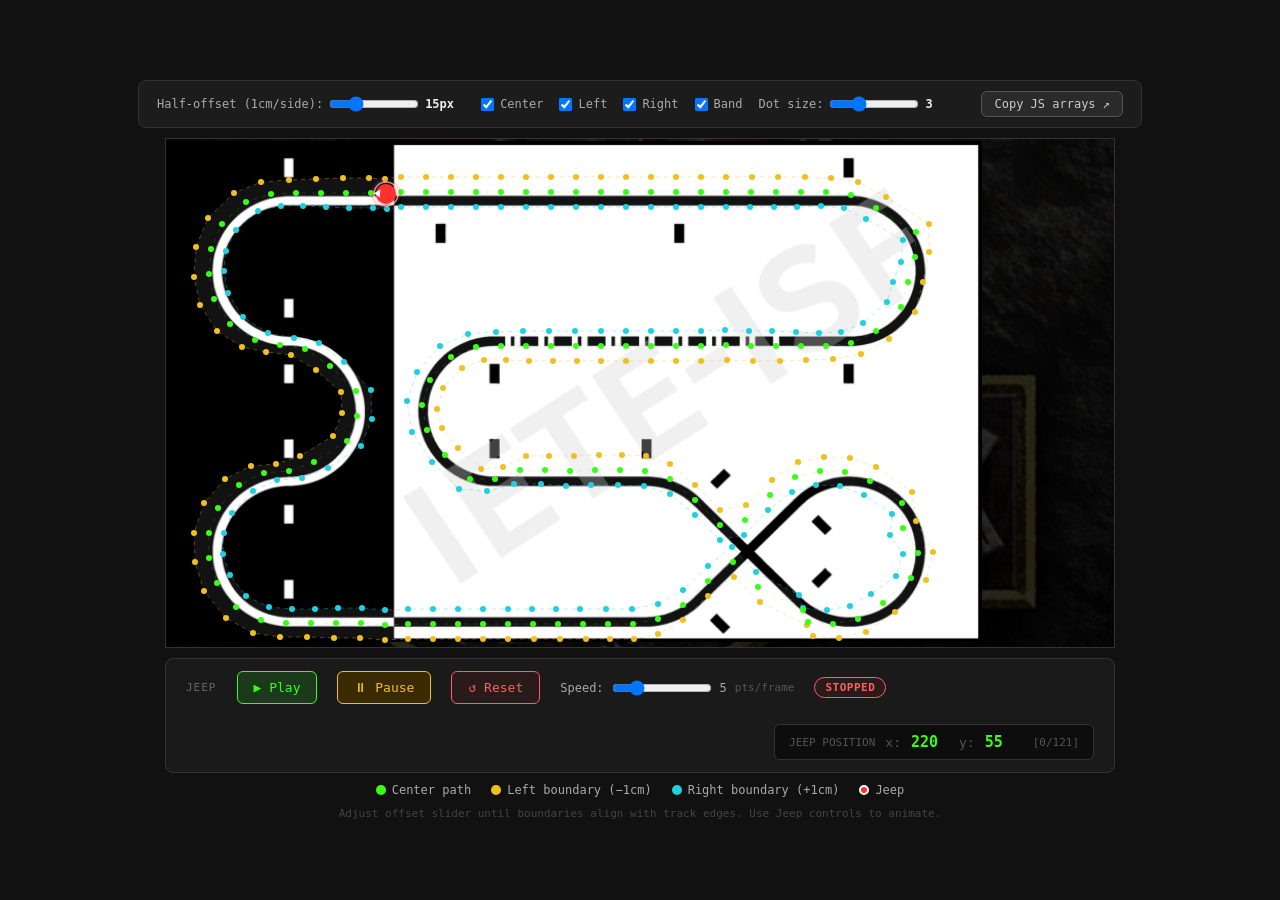
<file: Backup/linefollower.html>
<!DOCTYPE html>
<html lang="en">

<head>
    <meta charset="UTF-8">
    <title>Line Follower Track — Jeep Tracker</title>


    <style>
        * {
            margin: 0;
            padding: 0;
            box-sizing: border-box;
        }

        body {
            background: #111;
            display: flex;
            flex-direction: column;
            align-items: center;
            justify-content: center;
            min-height: 100vh;
            font-family: monospace;
            padding: 16px;
            gap: 10px;
        }

        /* ── TOP CONTROLS ── */
        #controls {
            display: flex;
            align-items: center;
            gap: 16px;
            padding: 10px 18px;
            background: #1c1c1c;
            border: 1px solid #333;
            border-radius: 8px;
            flex-wrap: wrap;
        }

        #controls label {
            color: #aaa;
            font-size: 12px;
            display: flex;
            align-items: center;
            gap: 6px;
            cursor: pointer;
        }

        #controls input[type=range] {
            width: 90px;
            cursor: pointer;
        }

        #controls .val {
            color: #eee;
            font-weight: bold;
            min-width: 40px;
        }

        #controls button {
            padding: 5px 12px;
            font-size: 12px;
            background: #2a2a2a;
            color: #ccc;
            border: 1px solid #555;
            border-radius: 6px;
            cursor: pointer;
            font-family: monospace;
        }

        #controls button:hover {
            background: #3a3a3a;
            color: #fff;
        }

        /* ── TRACK ── */
        #trackWrapper {
            position: relative;
            width: 950px;
            height: 510px;
            border: 1px solid #333;
            overflow: hidden;
        }

        #trackImage {
            position: absolute;
            top: 0;
            left: 0;
            width: 950px;
            height: 510px;
            object-fit: fill;
        }

        #trackCanvas {
            position: absolute;
            top: 0;
            left: 0;
        }

        /* ── JEEP CONTROL PANEL ── */
        #jeepPanel {
            display: flex;
            align-items: center;
            gap: 20px;
            padding: 12px 20px;
            background: #1a1a1a;
            border: 1px solid #333;
            border-radius: 8px;
            flex-wrap: wrap;
            width: 950px;
        }

        #jeepPanel .section-label {
            color: #666;
            font-size: 11px;
            letter-spacing: 1px;
            text-transform: uppercase;
        }

        /* Play / Pause / Reset buttons */
        .jeep-btn {
            display: flex;
            align-items: center;
            gap: 6px;
            padding: 8px 16px;
            font-size: 13px;
            font-family: monospace;
            border-radius: 6px;
            border: 1px solid #555;
            cursor: pointer;
            transition: background 0.15s;
        }

        #btnPlay {
            background: #1a3a1a;
            color: #39ff14;
            border-color: #39ff14;
        }

        #btnPlay:hover {
            background: #2a5a2a;
        }

        #btnPause {
            background: #3a2a00;
            color: #f0c020;
            border-color: #f0c020;
        }

        #btnPause:hover {
            background: #5a4000;
        }

        #btnReset {
            background: #2a1a1a;
            color: #ff6060;
            border-color: #ff6060;
        }

        #btnReset:hover {
            background: #4a2a2a;
        }

        /* Speed slider */
        #speedSlider {
            width: 100px;
        }

        /* Coordinate display */
        #coordBox {
            display: flex;
            align-items: center;
            gap: 10px;
            padding: 8px 14px;
            background: #0d0d0d;
            border: 1px solid #333;
            border-radius: 6px;
            margin-left: auto;
        }

        #coordBox .label {
            color: #555;
            font-size: 11px;
        }

        #coordX,
        #coordY {
            color: #39ff14;
            font-size: 15px;
            font-weight: bold;
            min-width: 38px;
        }

        #coordIdx {
            color: #888;
            font-size: 11px;
        }

        #statusBadge {
            padding: 3px 10px;
            border-radius: 20px;
            font-size: 11px;
            font-weight: bold;
            letter-spacing: 0.5px;
        }

        .status-running {
            background: #1a3a1a;
            color: #39ff14;
            border: 1px solid #39ff14;
        }

        .status-paused {
            background: #3a2a00;
            color: #f0c020;
            border: 1px solid #f0c020;
        }

        .status-stopped {
            background: #2a1a1a;
            color: #ff6060;
            border: 1px solid #ff6060;
        }

        /* ── LEGEND ── */
        #legend {
            display: flex;
            gap: 20px;
            font-size: 12px;
        }

        .leg {
            display: flex;
            align-items: center;
            gap: 6px;
            color: #aaa;
        }

        .dot {
            width: 10px;
            height: 10px;
            border-radius: 50%;
            flex-shrink: 0;
        }

        #info {
            color: #444;
            font-size: 11px;
        }
    </style>
</head>

<body>

    <!-- ── TOP TRACK CONTROLS ── -->
    <div id="controls">
        <label>
            Half-offset (1cm/side):
            <input type="range" id="offsetSlider" min="3" max="50" value="15">
            <span class="val" id="offsetVal">15px</span>
        </label>
        <label><input type="checkbox" id="showCenter" checked> Center</label>
        <label><input type="checkbox" id="showLeft" checked> Left</label>
        <label><input type="checkbox" id="showRight" checked> Right</label>
        <label><input type="checkbox" id="showBand" checked> Band</label>
        <label>
            Dot size:
            <input type="range" id="dotSize" min="1" max="8" value="3">
            <span class="val" id="dotVal">3</span>
        </label>
        <button id="copyBtn">Copy JS arrays ↗</button>
    </div>

    <!-- ── TRACK ── -->
    <div id="trackWrapper">
        <img id="trackImage" src="track.png" alt="track">
        <canvas id="trackCanvas" width="950" height="510"></canvas>
    </div>

    <!-- ── JEEP CONTROL PANEL ── -->
    <div id="jeepPanel">
        <span class="section-label">Jeep</span>

        <button class="jeep-btn" id="btnPlay">▶ Play</button>
        <button class="jeep-btn" id="btnPause">⏸ Pause</button>
        <button class="jeep-btn" id="btnReset">↺ Reset</button>

        <label style="color:#aaa;font-size:12px;display:flex;align-items:center;gap:8px;">
            Speed:
            <input type="range" id="speedSlider" min="1" max="20" value="5">
            <span class="val" id="speedVal">5</span>
            <span style="color:#555;font-size:11px;">pts/frame</span>
        </label>

        <span id="statusBadge" class="status-stopped">STOPPED</span>

        <div id="coordBox">
            <span class="label">JEEP POSITION</span>
            <span style="color:#555">x:</span><span id="coordX">—</span>
            <span style="color:#555">y:</span><span id="coordY">—</span>
            <span id="coordIdx" style="color:#555"></span>
        </div>
    </div>

    <!-- ── LEGEND ── -->
    <div id="legend">
        <div class="leg">
            <div class="dot" style="background:#39ff14"></div> Center path
        </div>
        <div class="leg">
            <div class="dot" style="background:#f0c020"></div> Left boundary (−1cm)
        </div>
        <div class="leg">
            <div class="dot" style="background:#20d0e0"></div> Right boundary (+1cm)
        </div>
        <div class="leg">
            <div class="dot" style="background:#ff3030;border:2px solid #fff"></div> Jeep
        </div>
    </div>
    <div id="info">Adjust offset slider until boundaries align with track edges. Use Jeep controls to animate.</div>

    <script>
        // ── CENTER PATH — CLOSED LOOP ─────────────────────────────────────────────
        const centerPoints = [
            { x: 220, y: 55 },
            { x: 205, y: 54 }, { x: 180, y: 54 }, { x: 155, y: 54 },
            { x: 130, y: 54 }, { x: 105, y: 55 }, { x: 80, y: 63 },
            { x: 56, y: 85 }, { x: 45, y: 110 }, { x: 43, y: 135 },
            { x: 48, y: 160 }, { x: 64, y: 185 }, { x: 89, y: 201 },
            { x: 114, y: 206 }, { x: 139, y: 210 }, { x: 164, y: 227 },
            { x: 190, y: 252 }, { x: 191, y: 277 }, { x: 181, y: 302 },
            { x: 148, y: 323 }, { x: 123, y: 332 }, { x: 98, y: 334 },
            { x: 73, y: 346 }, { x: 52, y: 369 }, { x: 43, y: 394 },
            { x: 43, y: 419 }, { x: 51, y: 444 }, { x: 70, y: 468 },
            { x: 95, y: 481 },
            { x: 120, y: 484 }, { x: 145, y: 484 }, { x: 170, y: 484 },
            { x: 195, y: 484 }, { x: 219, y: 486 }, { x: 242, y: 485 },
            { x: 267, y: 485 }, { x: 292, y: 485 }, { x: 317, y: 485 },
            { x: 342, y: 485 }, { x: 367, y: 485 }, { x: 392, y: 485 },
            { x: 417, y: 485 }, { x: 442, y: 485 }, { x: 467, y: 485 },
            { x: 492, y: 480 }, { x: 517, y: 466 }, { x: 542, y: 442 },
            { x: 567, y: 423 }, { x: 592, y: 448 }, { x: 637, y: 471 },
            { x: 642, y: 483 }, { x: 667, y: 485 }, { x: 692, y: 480 },
            { x: 717, y: 464 }, { x: 745, y: 439 }, { x: 752, y: 414 },
            { x: 737, y: 389 }, { x: 736, y: 364 }, { x: 704, y: 342 },
            { x: 679, y: 333 }, { x: 654, y: 332 }, { x: 629, y: 338 },
            { x: 604, y: 356 }, { x: 579, y: 381 }, { x: 554, y: 386 },
            { x: 529, y: 361 }, { x: 504, y: 340 },
            { x: 479, y: 332 }, { x: 454, y: 331 }, { x: 429, y: 331 },
            { x: 404, y: 332 }, { x: 379, y: 331 }, { x: 354, y: 331 },
            { x: 329, y: 340 }, { x: 304, y: 340 },
            { x: 279, y: 316 }, { x: 261, y: 291 }, { x: 256, y: 266 },
            { x: 264, y: 241 }, { x: 285, y: 218 },
            { x: 310, y: 208 }, { x: 335, y: 207 }, { x: 360, y: 207 },
            { x: 385, y: 207 }, { x: 410, y: 207 }, { x: 435, y: 207 },
            { x: 460, y: 207 }, { x: 485, y: 207 }, { x: 510, y: 207 },
            { x: 535, y: 207 }, { x: 560, y: 206 }, { x: 585, y: 207 },
            { x: 610, y: 207 }, { x: 635, y: 207 }, { x: 660, y: 207 },
            { x: 685, y: 204 },
            { x: 710, y: 192 }, { x: 735, y: 168 }, { x: 742, y: 143 },
            { x: 749, y: 118 }, { x: 750, y: 93 }, { x: 710, y: 69 },
            { x: 685, y: 56 }, { x: 660, y: 53 }, { x: 635, y: 53 },
            { x: 610, y: 53 }, { x: 585, y: 53 }, { x: 560, y: 53 },
            { x: 535, y: 53 }, { x: 510, y: 53 }, { x: 485, y: 53 },
            { x: 460, y: 53 }, { x: 435, y: 53 }, { x: 410, y: 53 },
            { x: 385, y: 53 }, { x: 360, y: 53 }, { x: 335, y: 53 },
            { x: 310, y: 53 }, { x: 285, y: 53 }, { x: 260, y: 53 },
            { x: 235, y: 53 },
        ];

        // ── NORMALS ───────────────────────────────────────────────────────────────
        function getSmoothedNormal(i, win = 5) {
            const n = centerPoints.length;
            let dx = 0, dy = 0;
            for (let k = -win; k <= win; k++) {
                const a = centerPoints[((i + k) % n + n) % n];
                const b = centerPoints[((i + k + 1) % n + n) % n];
                dx += b.x - a.x;
                dy += b.y - a.y;
            }
            const len = Math.sqrt(dx * dx + dy * dy) || 1;
            return { nx: -dy / len, ny: dx / len };
        }

        function computeBoundaries(offset) {
            const left = [], right = [];
            for (let i = 0; i < centerPoints.length; i++) {
                const { nx, ny } = getSmoothedNormal(i);
                left.push({ x: Math.round(centerPoints[i].x + nx * offset), y: Math.round(centerPoints[i].y + ny * offset) });
                right.push({ x: Math.round(centerPoints[i].x - nx * offset), y: Math.round(centerPoints[i].y - ny * offset) });
            }
            return { left, right };
        }

        // ── CANVAS ────────────────────────────────────────────────────────────────
        const canvas = document.getElementById('trackCanvas');
        const ctx = canvas.getContext('2d');

        // ── JEEP STATE ────────────────────────────────────────────────────────────
        let jeepIdx = 0;          // current index into centerPoints
        let jeepRunning = false;
        let animFrame = null;
        let lastTime = null;
        let fractionalIdx = 0;         // sub-point progress for smooth movement

        // ── DRAW ──────────────────────────────────────────────────────────────────
        function drawDots(points, color, radius) {
            ctx.fillStyle = color;
            for (const p of points) {
                ctx.beginPath();
                ctx.arc(p.x, p.y, radius, 0, Math.PI * 2);
                ctx.fill();
            }
        }

        function drawPath(points, color, dash, closed) {
            if (points.length < 2) return;
            ctx.beginPath();
            ctx.moveTo(points[0].x, points[0].y);
            for (let i = 1; i < points.length; i++) ctx.lineTo(points[i].x, points[i].y);
            if (closed) ctx.lineTo(points[0].x, points[0].y);
            ctx.strokeStyle = color;
            ctx.lineWidth = 1;
            ctx.setLineDash(dash);
            ctx.stroke();
            ctx.setLineDash([]);
        }

        function drawJeep(x, y, heading) {
            const R = 10; // jeep dot radius

            // Outer glow ring
            ctx.beginPath();
            ctx.arc(x, y, R + 5, 0, Math.PI * 2);
            ctx.fillStyle = 'rgba(255,48,48,0.18)';
            ctx.fill();

            // White ring
            ctx.beginPath();
            ctx.arc(x, y, R + 2, 0, Math.PI * 2);
            ctx.strokeStyle = 'rgba(255,255,255,0.6)';
            ctx.lineWidth = 1.5;
            ctx.stroke();

            // Red body
            ctx.beginPath();
            ctx.arc(x, y, R, 0, Math.PI * 2);
            ctx.fillStyle = '#ff3030';
            ctx.fill();

            // Direction arrow
            ctx.save();
            ctx.translate(x, y);
            ctx.rotate(heading);
            ctx.beginPath();
            ctx.moveTo(R + 2, 0);
            ctx.lineTo(R - 4, -4);
            ctx.lineTo(R - 4, 4);
            ctx.closePath();
            ctx.fillStyle = '#fff';
            ctx.fill();
            ctx.restore();
        }

        function render() {
            const offset = parseInt(document.getElementById('offsetSlider').value);
            const radius = parseInt(document.getElementById('dotSize').value);
            const showC = document.getElementById('showCenter').checked;
            const showL = document.getElementById('showLeft').checked;
            const showR = document.getElementById('showRight').checked;
            const showB = document.getElementById('showBand').checked;

            document.getElementById('offsetVal').textContent = offset + 'px';
            document.getElementById('dotVal').textContent = radius;

            ctx.clearRect(0, 0, canvas.width, canvas.height);

            const { left, right } = computeBoundaries(offset);

            // Band
            if (showB) {
                ctx.beginPath();
                ctx.moveTo(left[0].x, left[0].y);
                for (const p of left) ctx.lineTo(p.x, p.y);
                for (let i = right.length - 1; i >= 0; i--) ctx.lineTo(right[i].x, right[i].y);
                ctx.closePath();
                ctx.fillStyle = 'rgba(255,255,255,0.07)';
                ctx.fill();
            }

            if (showL) { drawPath(left, 'rgba(240,192,32,0.35)', [4, 4], true); drawDots(left, '#f0c020', radius); }
            if (showR) { drawPath(right, 'rgba(32,208,224,0.35)', [4, 4], true); drawDots(right, '#20d0e0', radius); }
            if (showC) { drawPath(centerPoints, 'rgba(57,255,20,0.2)', [4, 6], true); drawDots(centerPoints, '#39ff14', radius); }

            // Jeep — interpolate between two center points for smooth motion
            const n = centerPoints.length;
            const idx = Math.floor(fractionalIdx) % n;
            const nxt = (idx + 1) % n;
            const t = fractionalIdx - Math.floor(fractionalIdx);
            const jx = centerPoints[idx].x * (1 - t) + centerPoints[nxt].x * t;
            const jy = centerPoints[idx].y * (1 - t) + centerPoints[nxt].y * t;

            // Heading angle from current to next point
            const dx = centerPoints[nxt].x - centerPoints[idx].x;
            const dy = centerPoints[nxt].y - centerPoints[idx].y;
            const heading = Math.atan2(dy, dx);

            drawJeep(jx, jy, heading);

            // Update coordinate display
            document.getElementById('coordX').textContent = Math.round(jx);
            document.getElementById('coordY').textContent = Math.round(jy);
            document.getElementById('coordIdx').textContent = `[${idx}/${n}]`;
        }

        // ── ANIMATION LOOP ────────────────────────────────────────────────────────
        function animate(timestamp) {
            if (!lastTime) lastTime = timestamp;
            const delta = timestamp - lastTime;
            lastTime = timestamp;

            const speed = parseFloat(document.getElementById('speedSlider').value);
            // speed = points per second; convert to points per millisecond × delta
            const ptsPerMs = speed / 1000;
            fractionalIdx = (fractionalIdx + ptsPerMs * delta) % centerPoints.length;

            render();

            if (jeepRunning) animFrame = requestAnimationFrame(animate);
        }

        // ── JEEP CONTROLS ────────────────────────────────────────────────────────
        function setStatus(s) {
            const badge = document.getElementById('statusBadge');
            badge.textContent = s.toUpperCase();
            badge.className = `status-${s}`;
        }

        document.getElementById('btnPlay').addEventListener('click', () => {
            if (jeepRunning) return;
            jeepRunning = true;
            lastTime = null;
            animFrame = requestAnimationFrame(animate);
            setStatus('running');
        });

        document.getElementById('btnPause').addEventListener('click', () => {
            if (!jeepRunning) return;
            jeepRunning = false;
            cancelAnimationFrame(animFrame);
            setStatus('paused');
            // Snapshot current position
            render();
        });

        document.getElementById('btnReset').addEventListener('click', () => {
            jeepRunning = false;
            cancelAnimationFrame(animFrame);
            fractionalIdx = 0;
            lastTime = null;
            setStatus('stopped');
            render();
        });

        document.getElementById('speedSlider').addEventListener('input', function () {
            document.getElementById('speedVal').textContent = this.value;
        });

        // ── TRACK CONTROLS ───────────────────────────────────────────────────────
        ['offsetSlider', 'dotSize'].forEach(id =>
            document.getElementById(id).addEventListener('input', render));
        ['showCenter', 'showLeft', 'showRight', 'showBand'].forEach(id =>
            document.getElementById(id).addEventListener('change', render));

        // ── COPY ─────────────────────────────────────────────────────────────────
        document.getElementById('copyBtn').addEventListener('click', () => {
            const offset = parseInt(document.getElementById('offsetSlider').value);
            const { left, right } = computeBoundaries(offset);
            const fmt = (arr, name) =>
                `const ${name} = [\n    ` +
                arr.map(p => `{ x: ${p.x}, y: ${p.y} }`).join(', ') + '\n];';
            const out = [
                `// Total track width: ${offset * 2}px  (${offset}px per side)`,
                '', fmt(centerPoints, 'centerPoints'),
                '', fmt(left, 'leftPoints'),
                '', fmt(right, 'rightPoints')
            ].join('\n');
            navigator.clipboard.writeText(out)
                .then(() => alert(`Copied! Offset = ${offset}px per side (${offset * 2}px total).`))
                .catch(() => { console.log(out); alert('Check console for arrays.'); });
        });

        // ── CLICK TO LOG POINT ────────────────────────────────────────────────────
        canvas.addEventListener('click', e => {
            const rect = canvas.getBoundingClientRect();
            const scaleX = canvas.width / rect.width;
            const scaleY = canvas.height / rect.height;
            const x = Math.round((e.clientX - rect.left) * scaleX);
            const y = Math.round((e.clientY - rect.top) * scaleY);
            console.log(`{ x: ${x}, y: ${y} },`);
        });

        // Initial draw
        render();
    </script>
</body>

</html>
</file>
